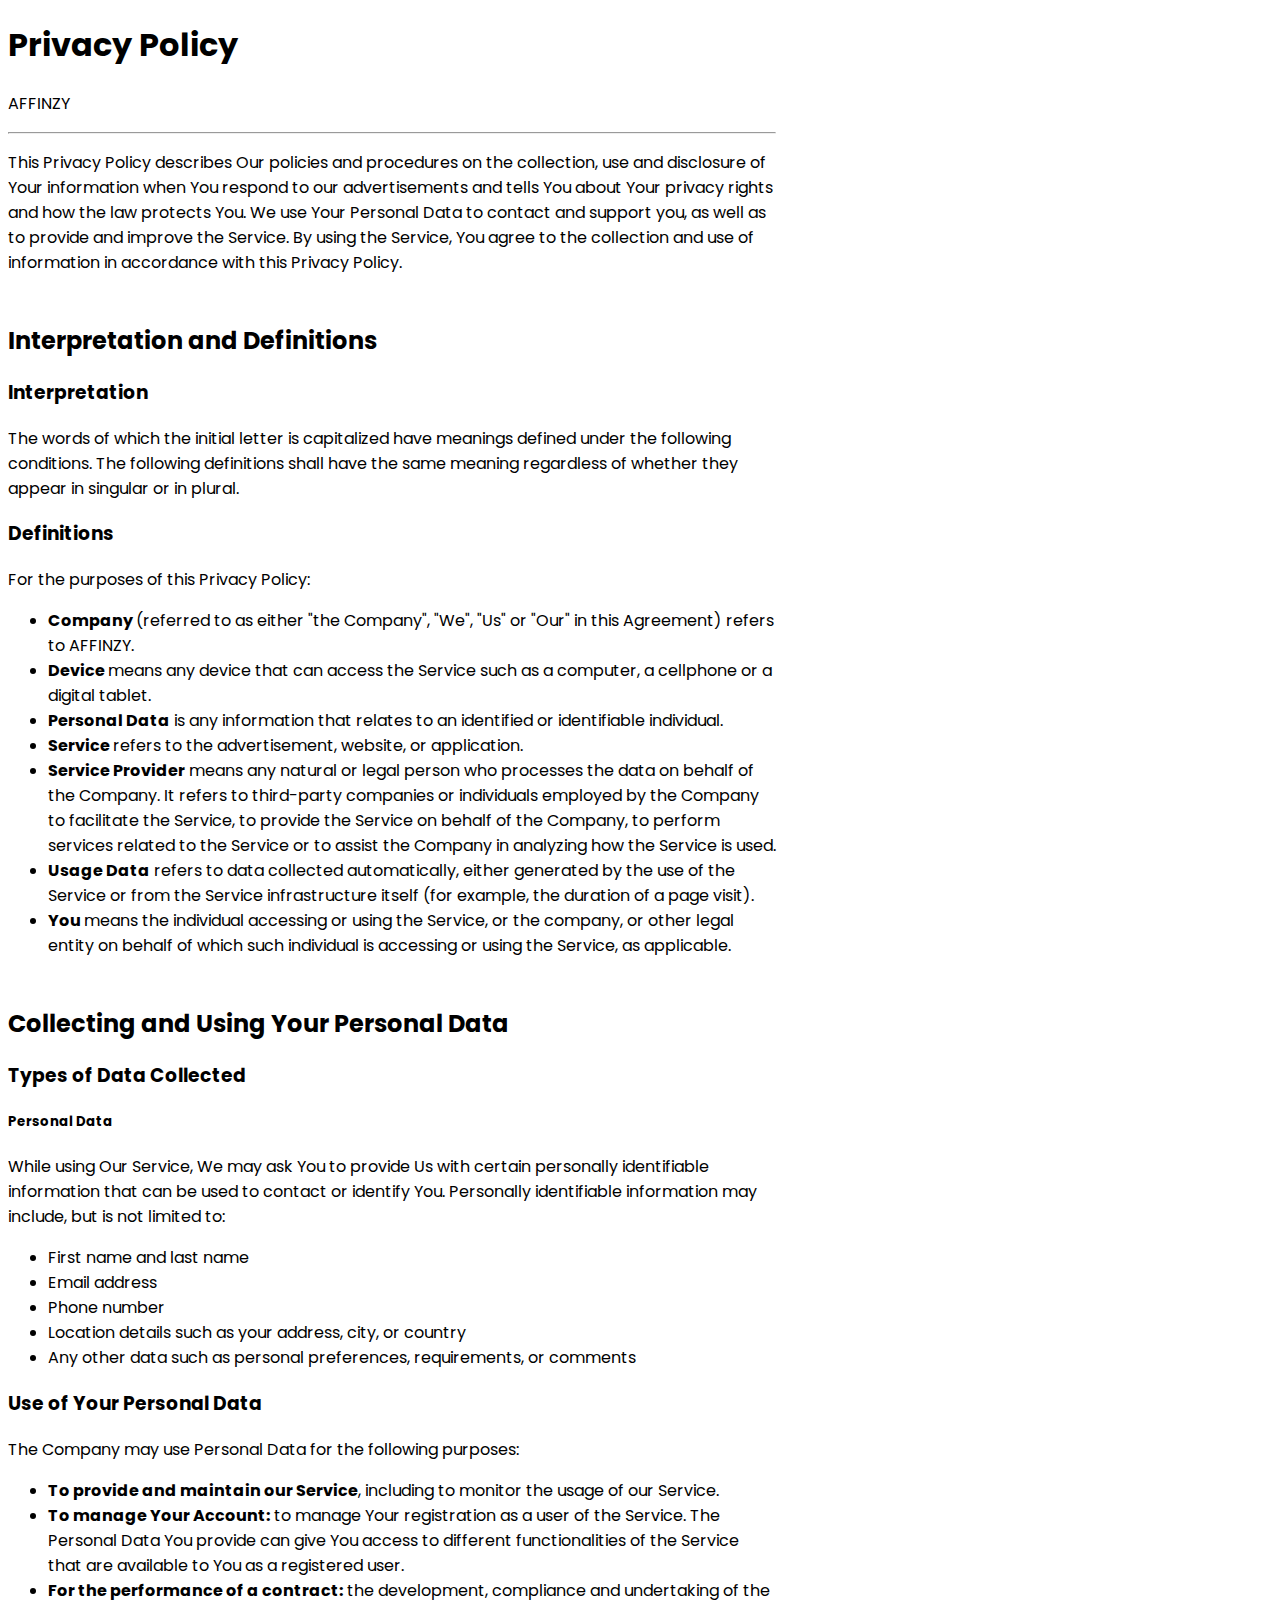
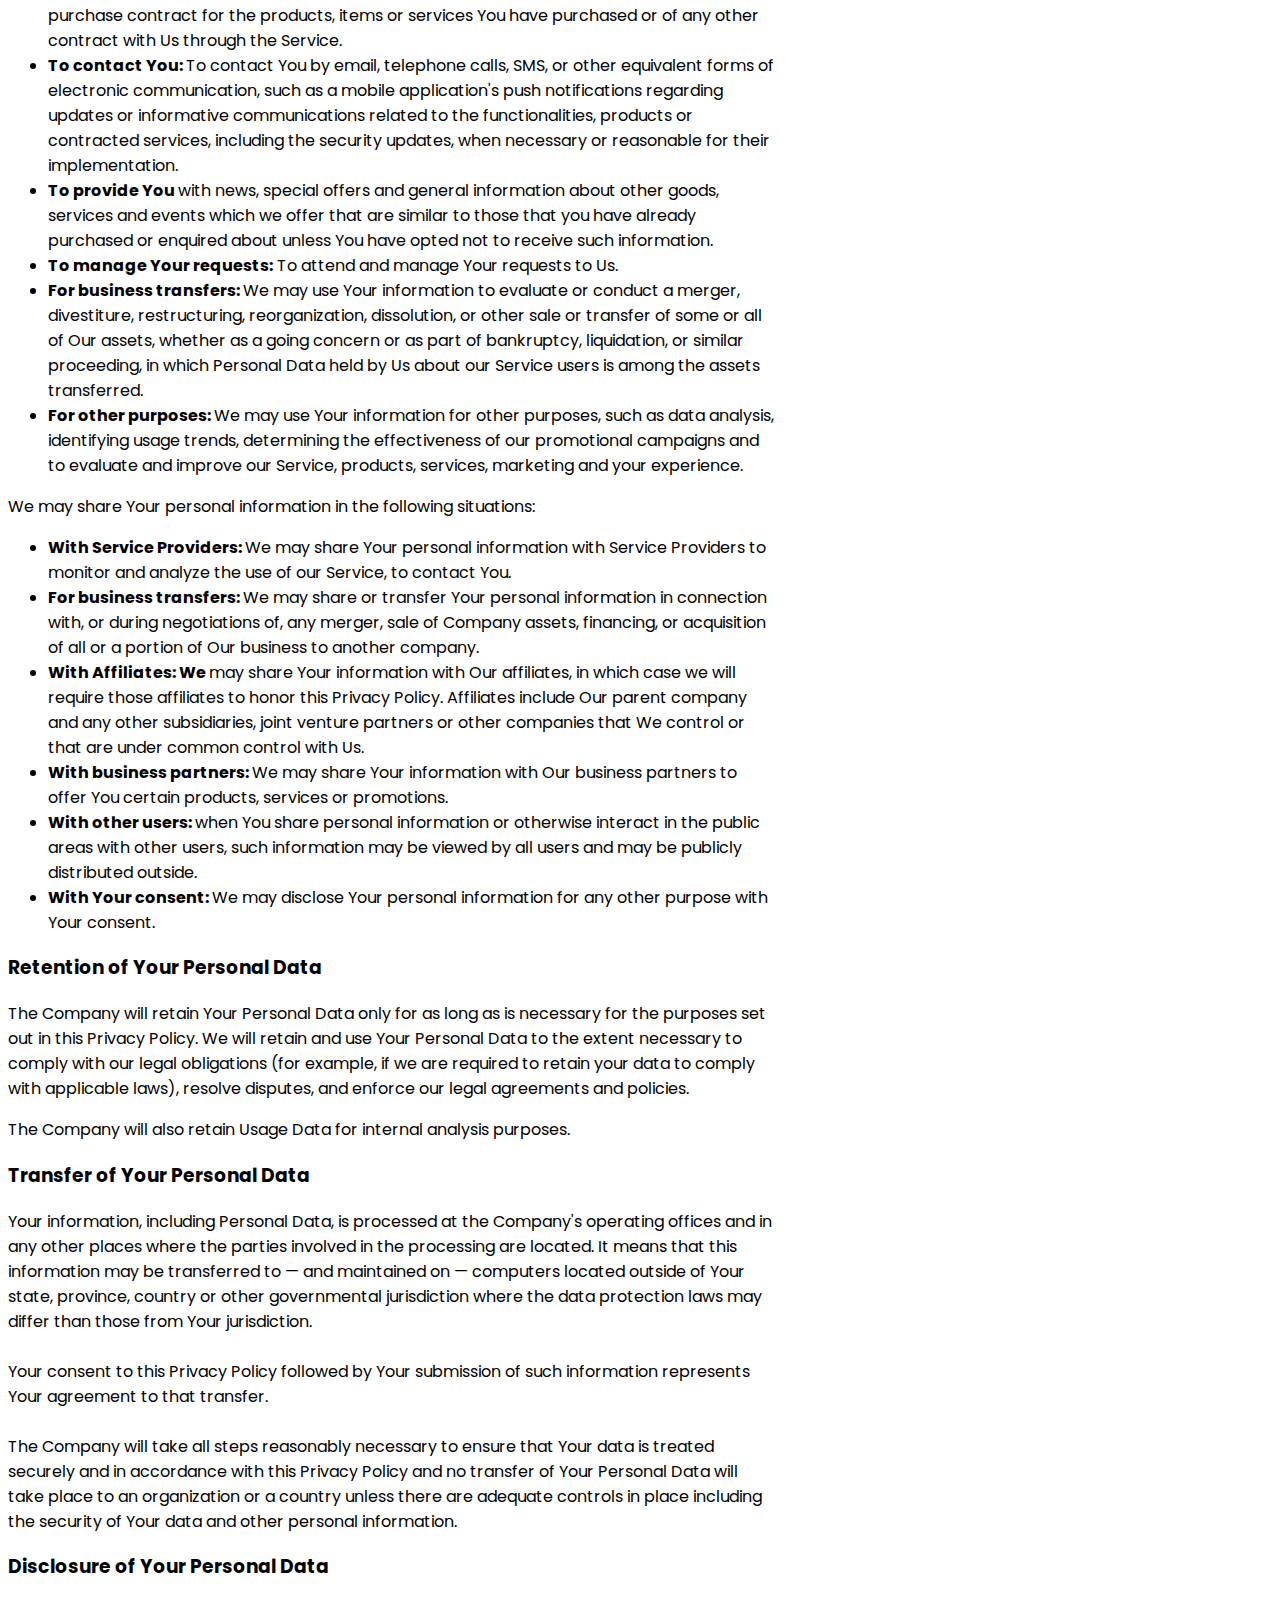
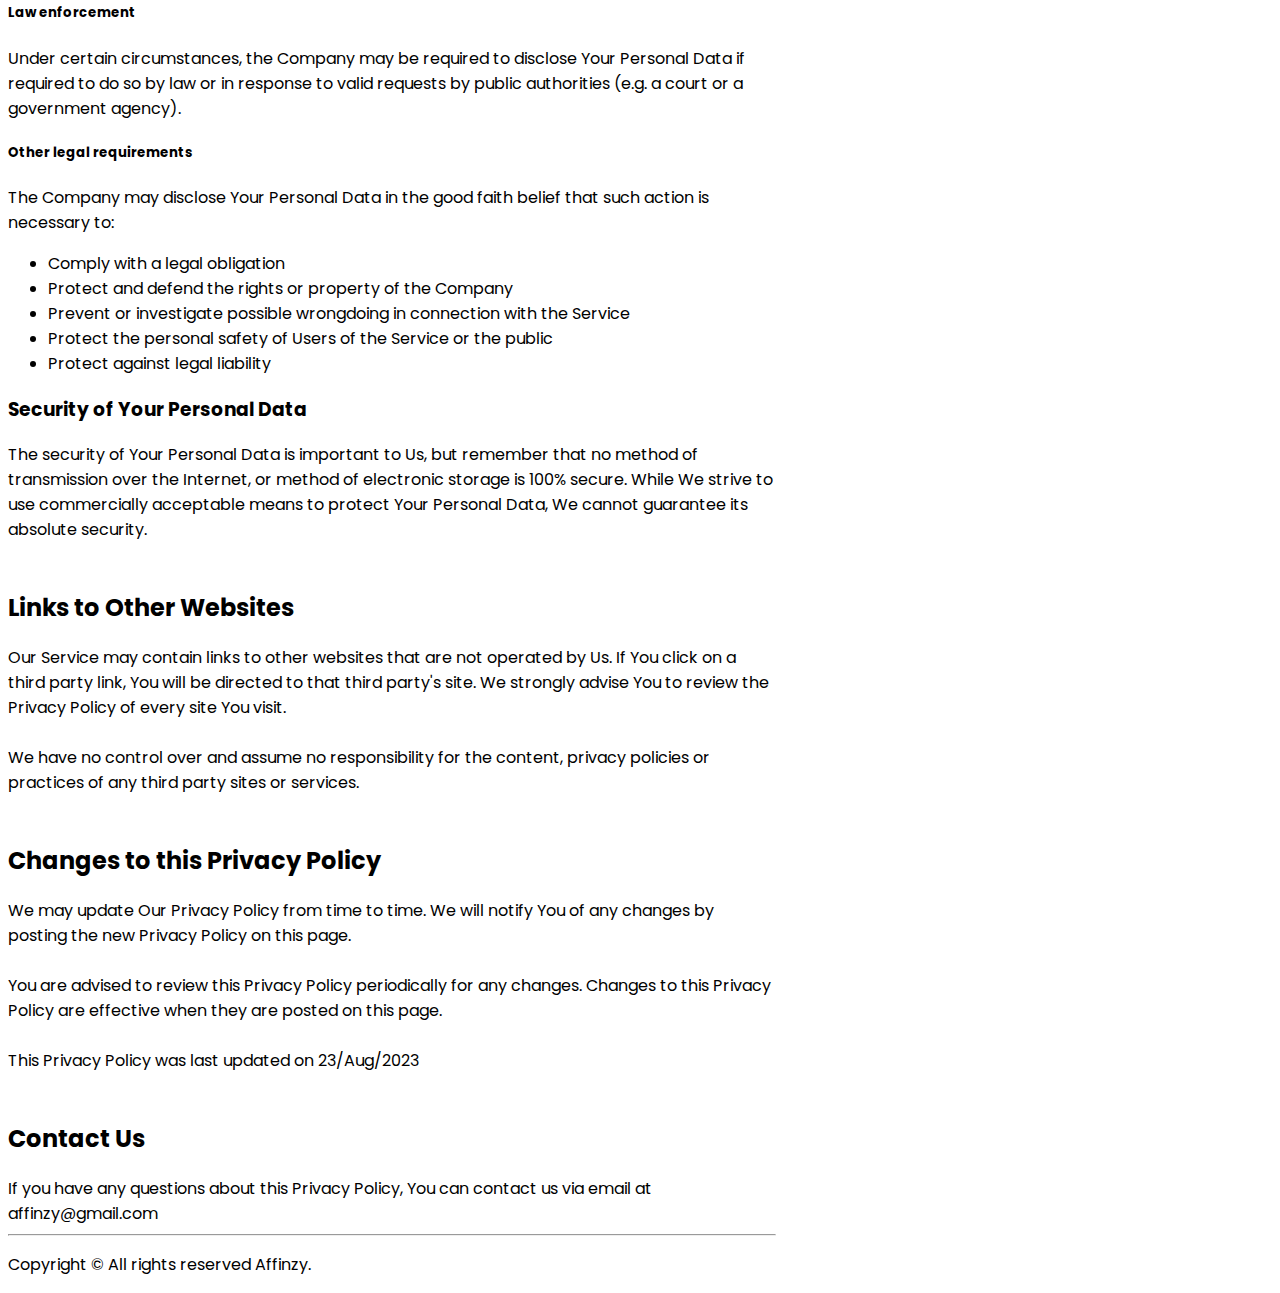
<file: privacy-policy.html>
<!DOCTYPE html>
<html lang="en">
<head>
    <meta charset="UTF-8">
    <meta name="viewport" content="width=device-width, initial-scale=1, shrink-to-fit=no">

    <title>Privacy Policy Affinzy</title>


    <style>
        @import url("https://fonts.googleapis.com/css?family=Libre+Baskerville:400|Poppins:300,400,600,800&subset=latin-ext&display=swap");
        body{
            font-family: 'poppins', sans-serif;
        }
        h2{
            margin-top: 2em!important;
        }
    </style>

    <link href="https://cdn.jsdelivr.net/npm/bootstrap@5.1.3/dist/css/bootstrap.min.css" rel="stylesheet" integrity="sha384-1BmE4kWBq78iYhFldvKuhfTAU6auU8tT94WrHftjDbrCEXSU1oBoqyl2QvZ6jIW3" crossorigin="anonymous">
    <script src="https://cdn.jsdelivr.net/npm/bootstrap@5.1.3/dist/js/bootstrap.bundle.min.js" integrity="sha384-ka7Sk0Gln4gmtz2MlQnikT1wXgYsOg+OMhuP+IlRH9sENBO0LRn5q+8nbTov4+1p" crossorigin="anonymous"></script>
    <link href="myimg/favicon.png" rel="shortcut icon">

<!-- CSS FILES -->


</head>
<body>
    
<div class="container p-4" style="max-width: 768px;">
    
<h1 class="text-center">Privacy Policy</h1>
    <p class="text-center" id="title-company-name">AFFINZY</p>
    <hr>

<p>This Privacy Policy describes Our policies and procedures on the collection, use and disclosure of Your information when You respond to our advertisements and tells You about Your privacy rights and how the law protects You.
We use Your Personal Data to contact and support you, as well as to provide and improve the Service. By using the Service, You agree to the collection and use of information in accordance with this Privacy Policy.
</p>

<h2 class="text-center">Interpretation and Definitions</h2>

    <h3>Interpretation</h3>
    <p>The words of which the initial letter is capitalized have meanings defined under the following conditions. The following definitions shall have the same meaning regardless of whether they appear in singular or in plural.</p>

    <h3>Definitions</h3>
<p>
    For the purposes of this Privacy Policy:
    <ul>
    <li><strong>Company </strong>(referred to as either "the Company", "We", "Us" or "Our" in this Agreement) refers to <span id="company-name">AFFINZY</span>.</li>
    <li><strong>Device </strong>means any device that can access the Service such as a computer, a cellphone or a digital tablet.</li>
    <li><strong>Personal Data</strong> is any information that relates to an identified or identifiable individual.</li>
    <li><strong>Service </strong>refers to the advertisement, website, or application.</li>
    <li><strong>Service Provider</strong> means any natural or legal person who processes the data on behalf of the Company. It refers to third-party companies or individuals employed by the Company to facilitate the Service, to provide the Service on behalf of the Company, to perform services related to the Service or to assist the Company in analyzing how the Service is used.</li>
    <li><strong>Usage Data</strong> refers to data collected automatically, either generated by the use of the Service or from the Service infrastructure itself (for example, the duration of a page visit).</li>
    <li><strong>You </strong>means the individual accessing or using the Service, or the company, or other legal entity on behalf of which such individual is accessing or using the Service, as applicable.</li>
</ul>
    </p>

<h2 class="text-center">Collecting and Using Your Personal Data</h2>
<h3 class="mt-4">Types of Data Collected</h3>
    <h5>Personal Data</h5>
<p>While using Our Service, We may ask You to provide Us with certain personally identifiable information that can be used to contact or identify You. Personally identifiable information may include, but is not limited to:
<ul>
    <li>First name and last name</li>
    <li>Email address</li>
    <li>Phone number</li>
    <li>Location details such as your address, city, or country</li>
    <li>Any other data such as personal preferences, requirements, or comments</li>
</ul></p>

    <h3>Use of Your Personal Data</h3>
    <p>
The Company may use Personal Data for the following purposes:
        <ul>
    <li><strong>To provide and maintain our Service</strong>, including to monitor the usage of our Service.</li>
    <li><strong>To manage Your Account:</strong> to manage Your registration as a user of the Service. The Personal Data You provide can give You access to different functionalities of the Service that are available to You as a registered user.</li>
    <li><strong>For the performance of a contract:</strong> the development, compliance and undertaking of the purchase contract for the products, items or services You have purchased or of any other contract with Us through the Service.</li>
    <li><strong>To contact You: </strong>To contact You by email, telephone calls, SMS, or other equivalent forms of electronic communication, such as a mobile application's push notifications regarding updates or informative communications related to the functionalities, products or contracted services, including the security updates, when necessary or reasonable for their implementation.</li>
    <li><strong>To provide You </strong>with news, special offers and general information about other goods, services and events which we offer that are similar to those that you have already purchased or enquired about unless You have opted not to receive such information.</li>
    <li><strong>To manage Your requests:</strong> To attend and manage Your requests to Us.</li>
    <li><strong>For business transfers: </strong>We may use Your information to evaluate or conduct a merger, divestiture, restructuring, reorganization, dissolution, or other sale or transfer of some or all of Our assets, whether as a going concern or as part of bankruptcy, liquidation, or similar proceeding, in which Personal Data held by Us about our Service users is among the assets transferred.</li>
    <li><strong>For other purposes: </strong>We may use Your information for other purposes, such as data analysis, identifying usage trends, determining the effectiveness of our promotional campaigns and to evaluate and improve our Service, products, services, marketing and your experience.</li>
</ul></p>

<p>We may share Your personal information in the following situations:
<ul>
    <li><strong>With Service Providers: </strong>We may share Your personal information with Service Providers to monitor and analyze the use of our Service, to contact You.</li>
    <li><strong>For business transfers: </strong>We may share or transfer Your personal information in connection with, or during negotiations of, any merger, sale of Company assets, financing, or acquisition of all or a portion of Our business to another company.</li>
    <li><strong>With Affiliates: We </strong>may share Your information with Our affiliates, in which case we will require those affiliates to honor this Privacy Policy. Affiliates include Our parent company and any other subsidiaries, joint venture partners or other companies that We control or that are under common control with Us.</li>
    <li><strong>With business partners: </strong>We may share Your information with Our business partners to offer You certain products, services or promotions.</li>
    <li><strong>With other users: </strong>when You share personal information or otherwise interact in the public areas with other users, such information may be viewed by all users and may be publicly distributed outside.</li>
    <li><strong>With Your consent: </strong>We may disclose Your personal information for any other purpose with Your consent.</li>
</ul>
    </p>

    <h3>Retention of Your Personal Data</h3>

    <p>The Company will retain Your Personal Data only for as long as is necessary for the purposes set out in this Privacy Policy. We will retain and use Your Personal Data to the extent necessary to comply with our legal obligations (for example, if we are required to retain your data to comply with applicable laws), resolve disputes, and enforce our legal agreements and policies.</p>
    <p>The Company will also retain Usage Data for internal analysis purposes.</p>

    <h3>Transfer of Your Personal Data</h3>
<p>Your information, including Personal Data, is processed at the Company's operating offices and in any other places where the parties involved in the processing are located. It means that this information may be transferred to — and maintained on — computers located outside of Your state, province, country or other governmental jurisdiction where the data protection laws may differ than those from Your jurisdiction.
    <br><br>
    Your consent to this Privacy Policy followed by Your submission of such information represents Your agreement to that transfer.<br><br>
The Company will take all steps reasonably necessary to ensure that Your data is treated securely and in accordance with this Privacy Policy and no transfer of Your Personal Data will take place to an organization or a country unless there are adequate controls in place including the security of Your data and other personal information.
</p>

    <h3>Disclosure of Your Personal Data</h3>
    <h5>Law enforcement</h5>
<p>Under certain circumstances, the Company may be required to disclose Your Personal Data if required to do so by law or in response to valid requests by public authorities (e.g. a court or a government agency).<p></p>
    <h5>Other legal requirements</h5>
<p>The Company may disclose Your Personal Data in the good faith belief that such action is necessary to:
<ul>
    <li>Comply with a legal obligation</li>
    <li>Protect and defend the rights or property of the Company</li>
    <li>Prevent or investigate possible wrongdoing in connection with the Service</li>
    <li>Protect the personal safety of Users of the Service or the public</li>
    <li>Protect against legal liability</li>
    </ul>
</p>

    <h3>Security of Your Personal Data</h3>
    <p>The security of Your Personal Data is important to Us, but remember that no method of transmission over the Internet, or method of electronic storage is 100% secure. While We strive to use commercially acceptable means to protect Your Personal Data, We cannot guarantee its absolute security.</p>

    <h2 class="text-center">Links to Other Websites</h2>
<p>Our Service may contain links to other websites that are not operated by Us. If You click on a third party link, You will be directed to that third party's site. We strongly advise You to review the Privacy Policy of every site You visit.
    <br><br>  We have no control over and assume no responsibility for the content, privacy policies or practices of any third party sites or services.</p>


    <h2 class="text-center">Changes to this Privacy Policy</h2>
<p>We may update Our Privacy Policy from time to time. We will notify You of any changes by posting the new Privacy Policy on this page.
    <br><br>You are advised to review this Privacy Policy periodically for any changes. Changes to this Privacy Policy are effective when they are posted on this page.
    <br><br>This Privacy Policy was last updated on <span id="gen-at">23/Aug/2023</span>
</p>


    <h2 class="text-center">Contact Us</h2>
If you have any questions about this Privacy Policy, You can contact us via email at <span id="email">affinzy@gmail.com
    </span>
    <hr>

    <p class="text-secondary text-center my-4">Copyright &copy; All rights reserved Affinzy.</p>
</div>

</body>
</html>
</file>
